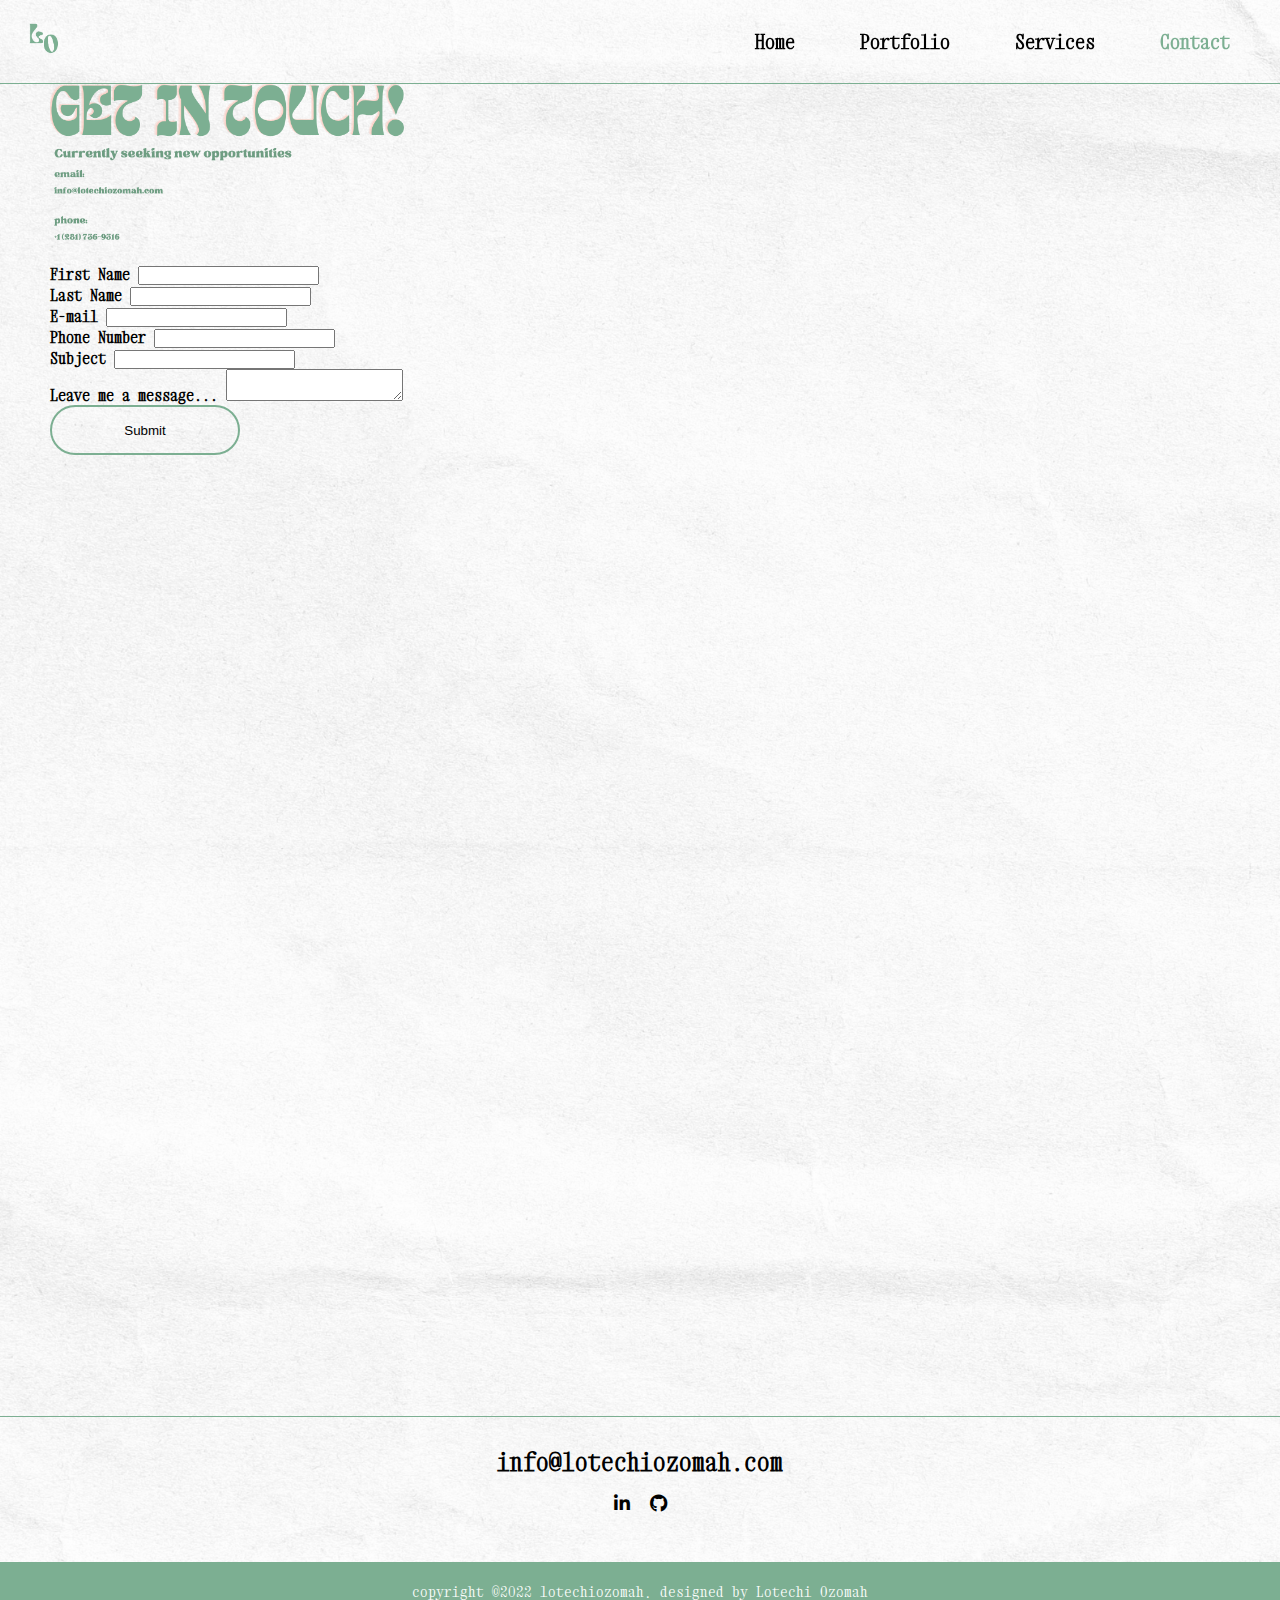
<file: structure/contact.html>
<!DOCTYPE html>
<html lang="en">
<head>
    <meta charset="UTF-8">
    <meta http-equiv="X-UA-Compatible" content="IE=edge">
    <meta name="viewport" content="width=device-width, initial-scale=1.0">

     <!--==================== CSS ====================-->
     <link rel="stylesheet" href="../style/style.css">
     <link rel="stylesheet" href="https://cdnjs.cloudflare.com/ajax/libs/font-awesome/6.1.1/css/all.min.css">

      <!--==================== Bootstrap CSS ====================-->
      <link href="https://cdn.jsdelivr.net/npm/bootstrap@5.0.1/dist/css/bootstrap.min.css" rel="stylesheet" 
      integrity="sha384-+0n0xVW2eSR5OomGNYDnhzAbDsOXxcvSN1TPprVMTNDbiYZCxYbOOl7+AMvyTG2x" crossorigin="anonymous">

    <title>Contact</title>
</head>
<body>

    <div class="container-2">
        
        <!--==================== HEADER ====================-->
    <header class="header" id="header">
       <div class="logo">
           <a href="../structure/index.html">
               <img src = "../assets/logo.png">
             
           </a>
       </div>

       <ul class="menu-list">
           <div class="icon cancel-btn">
               <i class="fa-solid fa-xmark"></i>
           </div>
           <li><a href="../structure/index.html">Home</a></li>
           <li><a href="../structure/portfolio.html">Portfolio</a></li>
           <li><a href="../structure/services.html">Services</a></li>
           <li><a  class = "current"  href="../structure/contact.html">Contact</a></li> 
       </ul>

       <div class="icon menu-btn">
           <i class="fa-solid fa-bars"></i>
       </div>
   </header>
   <script src="../scripts/index.js"></script>


    <!--==================== PAGE CONTENT ====================-->
   <div class="container mt-5">
    <img src="../assets/contact.png">
    <form class="row g-3" action="https://formsubmit.co/lotechisdev@gmail.com" method="POST">
        <div class="col-md-5">
            <label for="firstName" class="form-label">First Name</label>
            <input type="text" class="form-control" id="firstName" required>
        </div>
        <div class="col-md-5">
            <label for="lastName" class="form-label">Last Name</label>
            <input type="text" class="form-control" id="lastName" required>
        </div>
        <div class="col-md-5">
            <label for="emailInfo" class="form-label">E-mail</label>
            <input type="email" class="form-control" id="emailInfo" required>
        </div>
        <div class="col-md-5">
            <label for="phoneNumber" class="form-label">Phone Number</label>
            <input type="text" class="form-control" id="phoneNumber">
        </div>
        <div class="col-md-10">
            <label for="subject" class="form-label"> Subject </label>
            <input type="text" class="form-control" id="subject" required>
        </div>
        <div class="col-md-10">
            <label for="comments" class="form-label"> Leave me a message...</label>
            <textarea class="form-control" id="comments" row="4" required></textarea>
        </div>
        <div class="col-md-12">
            <button type="submit" class="btn btn-outline-primary">Submit</button>
        </div>
    </form>
    </div>

     <!--==================== FOOTER ====================-->
    <footer>
        <div class="footer-content">
            <h3>info@lotechiozomah.com</h3>
            <ul class="socials">
                <li>
                    <a href="https://linkedin.com/in/lozomah"> <i class="fa-brands fa-linkedin-in"></i> </a>
                </li>
                <li>
                    <a href="https://github.com/lotechiozomah"> <i class="fa-brands fa-github"></i> </a>
                </li>
            </ul>
        </div>
        <div class="footer-bottom">
            <p>copyright &copy;2022 lotechiozomah. designed by <span>Lotechi Ozomah</span></p>
        </div>
    </footer>

   </div>

   <script src="https://cdn.jsdelivr.net/npm/bootstrap@5.0.1/dist/js/bootstrap.bundle.min.js" 
   integrity="sha384-gtEjrD/SeCtmISkJkNUaaKMoLD0//ElJ19smozuHV6z3Iehds+3Ulb9Bn9Plx0x4" crossorigin="anonymous"></script>

    
</body>
</html>
</file>
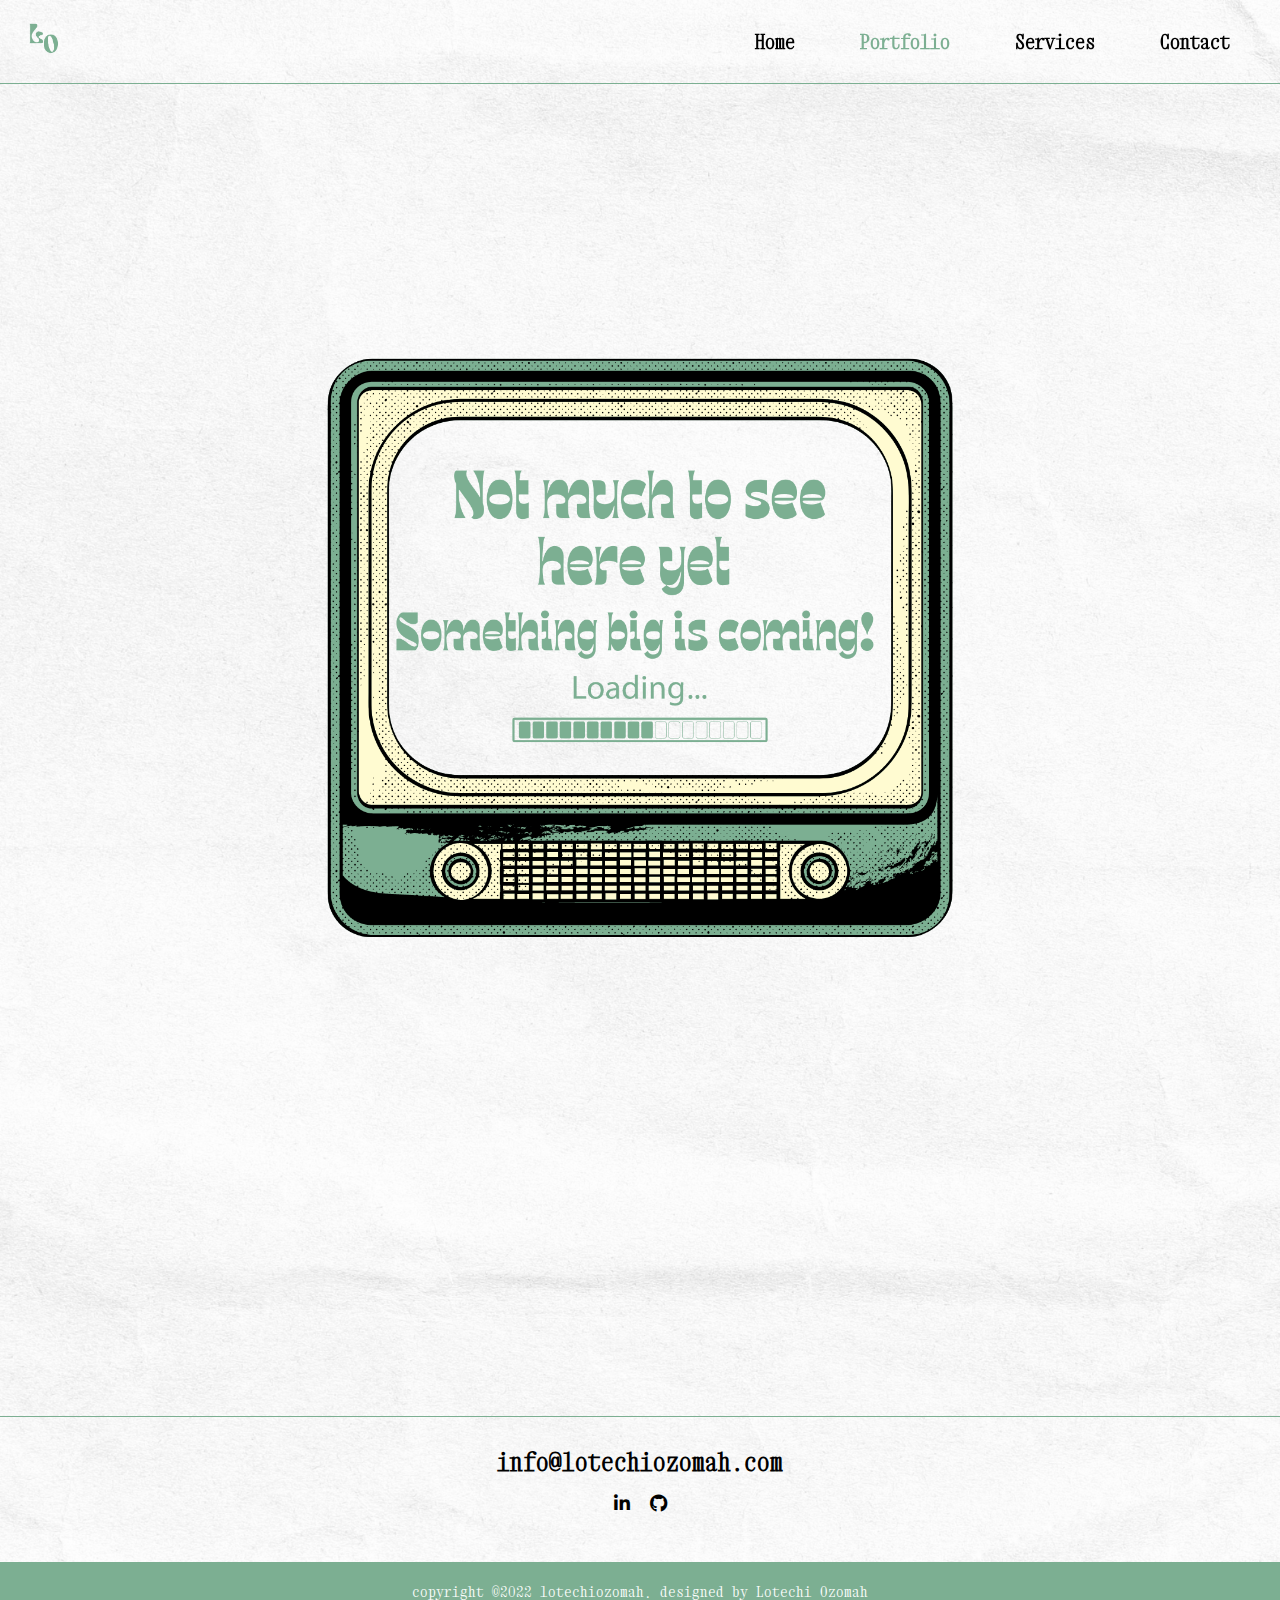
<file: structure/portfolio.html>
<!DOCTYPE html>
<html lang="en">
<head>
    <meta charset="UTF-8">
    <meta http-equiv="X-UA-Compatible" content="IE=edge">
    <meta name="viewport" content="width=device-width, initial-scale=1.0">

     <!--==================== CSS ====================-->
     <link rel="stylesheet" href="../style/style.css">
     <link rel="stylesheet" href="https://cdnjs.cloudflare.com/ajax/libs/font-awesome/6.1.1/css/all.min.css">
 

    <title> Portfolio </title>
</head>
<body>

    <div class="container-2">
        
        <!--==================== HEADER ====================-->
    <header class="header" id="header">
       <div class="logo">
           <a href="../structure/index.html">
               <img src = "../assets/logo.png">
             
           </a>
       </div>

       <ul class="menu-list">
           <div class="icon cancel-btn">
               <i class="fa-solid fa-xmark"></i>
           </div>
           <li><a href="../structure/index.html">Home</a></li>
           <li><a class = "current"  href="../structure/portfolio.html">Portfolio</a></li>
           <li><a href="../structure/services.html">Services</a></li>
           <li><a href="../structure/contact.html">Contact</a></li> 
       </ul>

       <div class="icon menu-btn">
           <i class="fa-solid fa-bars"></i>
       </div>
   </header>

    <!--==================== CONTENT ====================-->
   <div class="portfolio">
    <img src="../assets/portfolio.png"> 
   </div>

   <script src="../scripts/index.js"></script>

    <!--==================== FOOTER ====================-->

   <footer>
    <div class="footer-content">
        <h3>info@lotechiozomah.com</h3>
        <ul class="socials">
            <li>
                <a href="https://linkedin.com/in/lozomah"> <i class="fa-brands fa-linkedin-in"></i> </a>
            </li>
            <li>
                <a href="https://github.com/lotechiozomah"> <i class="fa-brands fa-github"></i> </a>
            </li>
        </ul>
    </div>
    <div class="footer-bottom">
        <p>copyright &copy;2022 lotechiozomah. designed by <span>Lotechi Ozomah</span></p>
    </div>
</footer>
   </div>
    
</body>
</html>
</file>
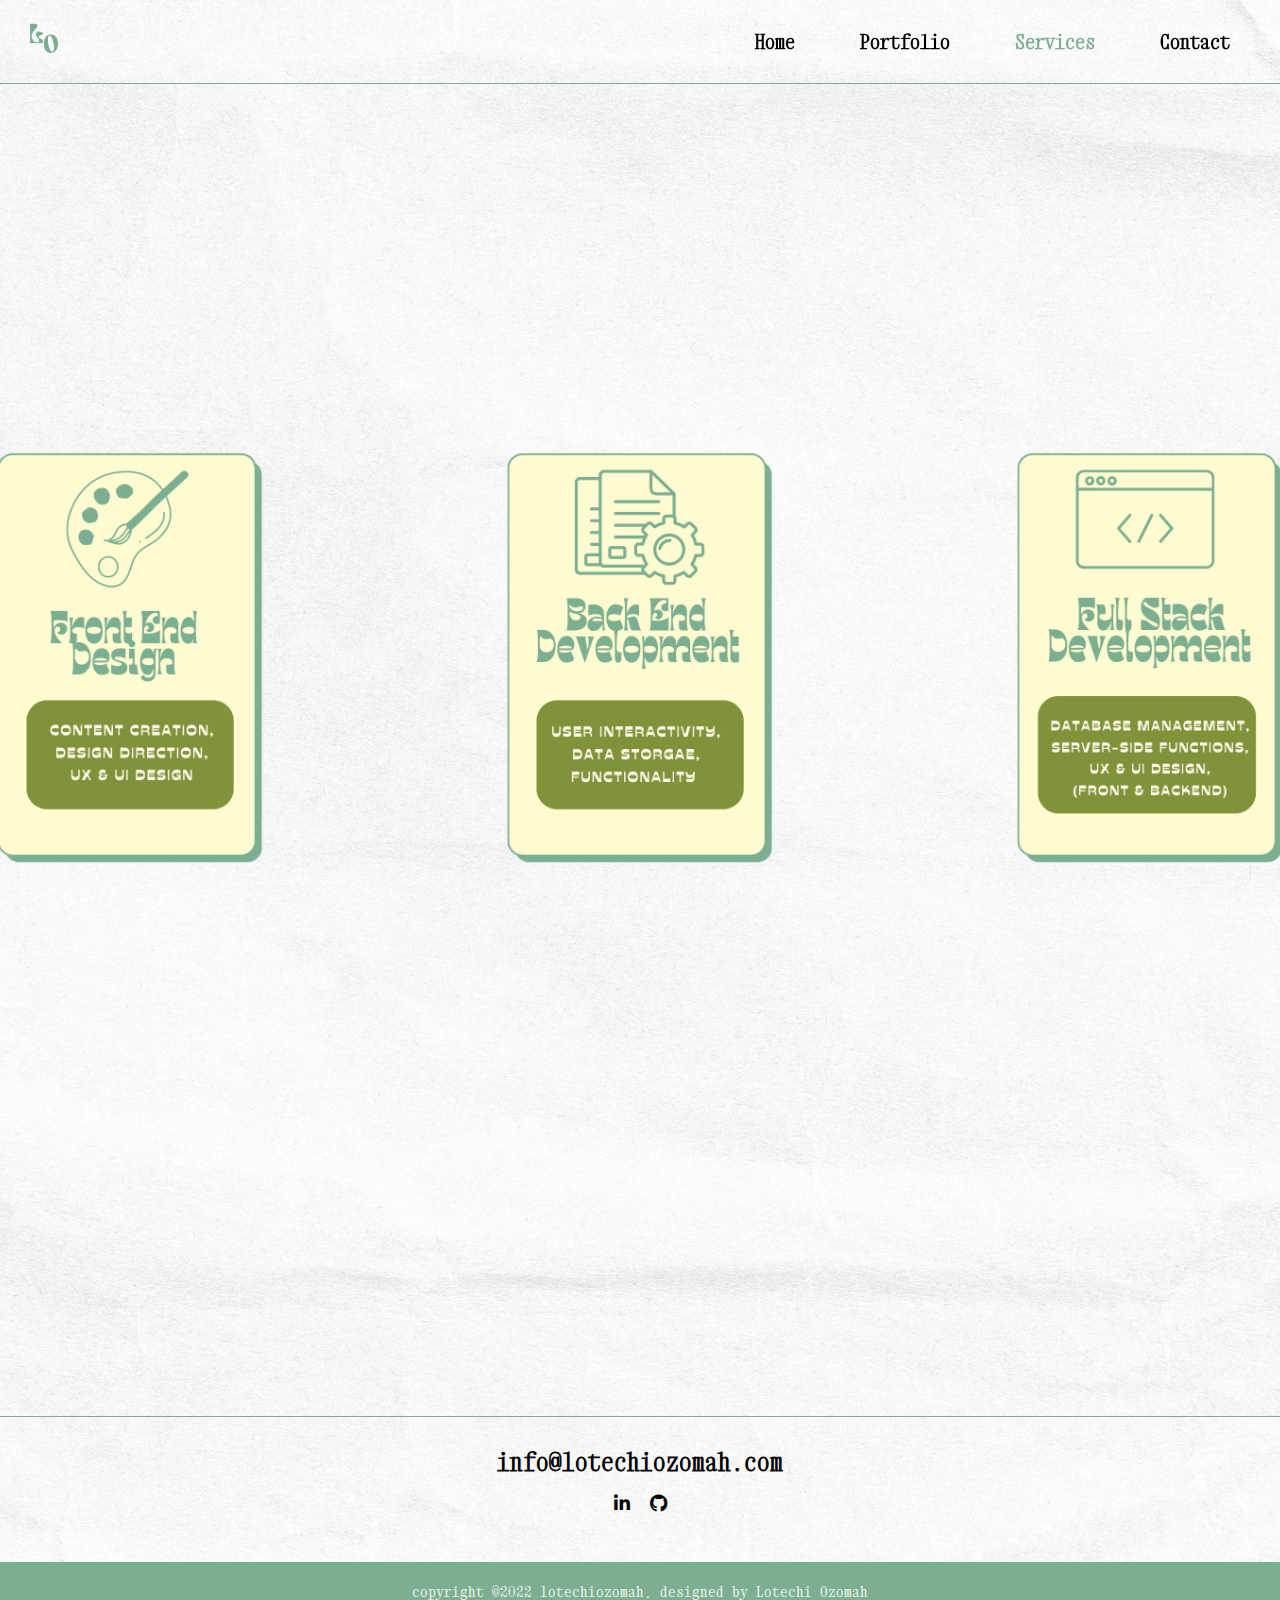
<file: structure/services.html>
<!DOCTYPE html>
<html lang="en">
<head>
    <meta charset="UTF-8">
    <meta http-equiv="X-UA-Compatible" content="IE=edge">
    <meta name="viewport" content="width=device-width, initial-scale=1.0">

    <!--==================== CSS ====================-->
    <link rel="stylesheet" href="../style/style.css">
    <link rel="stylesheet" href="https://cdnjs.cloudflare.com/ajax/libs/font-awesome/6.1.1/css/all.min.css">

    <title>Services</title>
</head>
<body>
    <div class="container-2">
         <!--==================== HEADER ====================-->
    <header class="header" id="header">
        <div class="logo">
            <a href="../structure/index.html">
                <img src = "../assets/logo.png">
              
            </a>
        </div>

        <ul class="menu-list">
            <div class="icon cancel-btn">
                <i class="fa-solid fa-xmark"></i>
            </div>
            <li><a href="../structure/index.html">Home</a></li>
            <li><a href="../structure/portfolio.html">Portfolio</a></li>
            <li><a class = "current"  href="../structure/services.html">Services</a></li>
            <li><a href="../structure/contact.html">Contact</a></li> 
        </ul>

        <div class="icon menu-btn">
            <i class="fa-solid fa-bars"></i>
        </div>
    </header>
    <script src="../scripts/index.js"></script>

     <!--==================== CONTENT ====================-->

    <div class="services">
        <div class="box">
            <a href="../structure/contact.html">
                <img src="../assets/front.png" >
            </a>
        </div>

        <div class="box">
            <a href="../structure/contact.html">
                <img src="../assets/back.png" >
            </a>
        </div>

        <div class="box">
            <a href="../structure/contact.html">
                <img src="../assets/full.png" >
            </a>
        </div>

      </div>

       <!--==================== FOOTER ====================-->

      <footer>
        <div class="footer-content">
            <h3>info@lotechiozomah.com</h3>
            <ul class="socials">
                <li>
                    <a href="https://linkedin.com/in/lozomah"> <i class="fa-brands fa-linkedin-in"></i> </a>
                </li>
                <li>
                    <a href="https://github.com/lotechiozomah"> <i class="fa-brands fa-github"></i> </a>
                </li>
            </ul>
        </div>
        <div class="footer-bottom">
            <p>copyright &copy;2022 lotechiozomah. designed by <span>Lotechi Ozomah</span></p>
        </div>
    </footer>

    </div>


</body>
</html>
</file>
<file: style/style.css>
@import url('https://fonts.googleapis.com/css2?family=Cormorant+Garamond:wght@300&display=swap');
@import url('https://fonts.googleapis.com/css2?family=Zen+Loop&display=swap');
@import url('https://fonts.googleapis.com/css2?family=Xanh+Mono&display=swap');

*{
    margin: 0;
    padding: 0;
    box-sizing: border-box;
}

.container-1{
    background-image: url(../assets/background.png);
    margin: auto;
    width: 100%;
    height: 120vh;
    background-size: cover;
    background-position: center;
    position: relative;
}

.container-2{
    background-image: url(../assets/background2.png);
    margin: auto;
    width: 100%;
    height: 180vh;
    background-size: cover;
    background-position: center;
    position: relative;
}

.container{
    position: absolute;
    top: 80px;
    left: 50px;
    text-align: left;
}
.container img{
    width: 60%;
}


.container p{
    font-size: 15px;
    font-weight: bold;
    color: #7CAF92;
}

.container form{
    font-family: 'Xanh Mono', monospace;
    font-weight: bold;
}

.container button{
    width: 190px;
    height: 50px;
    border: 2px solid #7CAF92;
    border-radius: 25px;
    color: black;
    background-color: transparent;
    border-radius: 25px;
    transition: color 0.6 ease;
    cursor: pointer;
}


.container button:hover a {
    color: #fff;
}

.container button:hover {
    background-color: #7CAF92;
    border: 2px solid #7CAF92;;
}


/* HEADER */
.header{
    display: flex;
    align-items: center;
    justify-content: space-between;
    position: fixed;
    z-index: 5;
    width: 100%;
    padding: 20px 0;
    border-bottom: 1px solid #7CAF92;;
    transition: all 0.3s ease;
}

#about footer{
    position: absolute;
    bottom: 0;
    left:0;
    right: 0;
    border-top: 1px solid #7CAF92;;
    height: auto;
    width: 100vw;
    font-family: 'Xanh Mono', monospace;
    padding-top: 30px;
}
#about .footer-content{
    display: flex;
    align-items: center;
    justify-content: center;
    flex-direction: column;
    text-align: center;
}

#about .footer-content h3{
    font-size: 25px;
}

#about .socials{
    list-style: none;
    color:#7CAF92;
    display: flex;
    align-items: center;
    justify-content: center;
    margin: 1rem 0 3rem 0;
}

#about .socials li{
    margin: 0 10px;
}

#about .socials a{
    text-decoration: none;
    color: black;
    font-size: 18px;
}

#about .footer-bottom{
    padding: 20px;
    font-size: 15px;
    text-align: center;
    background: #7CAF92;
    color: white;
}


.container-2 footer{
    position: absolute;
    bottom: 0;
    left:0;
    right: 0;
    border-top: 1px solid #7CAF92;;
    height: auto;
    width: 100vw;
    font-family: 'Xanh Mono', monospace;
    padding-top: 30px;
}
.footer-content{
    display: flex;
    align-items: center;
    justify-content: center;
    flex-direction: column;
    text-align: center;
}
.footer-content h3{
    font-size: 25px;
}

.socials{
    list-style: none;
    color:#7CAF92;
    display: flex;
    align-items: center;
    justify-content: center;
    margin: 1rem 0 3rem 0;
}

.socials li{
    margin: 0 10px;
}

.socials a{
    text-decoration: none;
    color: black;
    font-size: 18px;
}
.footer-bottom{
    padding: 20px;
    font-size: 15px;
    text-align: center;
    background: #7CAF92;
    color: white;
}


.header.sticky{
    padding: 20px 0;
    background: white;
}
.header .logo a{ 
    color: black;
    font-family:'Zen Loop';
    font-size: 20px;
    font-weight: 600;
    text-decoration: none;
    margin: 25px;
}
.header .logo img{
    width: 5%;
}

.header .menu-list{
    display: inline-flex;
}

.menu-list li{
    list-style: none;
}

.menu-list li a{
    color: black;
    font-size: 16px;
    font-weight: 500;
    margin: 50px;
    margin-left: 15px;
    text-decoration: none;
    transition: all 0.3s ease;
    font-family: 'Xanh Mono', monospace;
    font-weight: 800;
}

.menu-list li a:hover{
    color: #7CAF92;
}

.menu-list .current{
    color: #7CAF92;
}

.icon{
    color: #7CAF92;
    font-size: 25px; 
    cursor: pointer;
    display: none;
}

.icon.cancel-btn{
    position:absolute;
    right: 35px;
    top: 30px;
}

/* CONTENT PAGE 1 */

.content-wrapper img{
    width: 30%;
    position: absolute;
    top: 50%;
    left: 50%;
    transform: translate(-50%, -50%) ;
}

.scroll a {
  padding-top: 60px;
}
.scroll a span {
  position: absolute;
  top: 15%;
  left: 50%;
  width: 24px;
  height: 24px;
  margin-left: -12px;
  border-left: 4px solid #7CAF92;
  border-bottom: 4px solid #7CAF92;
  -webkit-transform: rotate(-45deg);
  transform: rotate(-45deg);
  -webkit-animation: sdb04 2s infinite;
  animation: sdb04 2s infinite;
  box-sizing: border-box;
}
@-webkit-keyframes sdb04 {
  0% {
    -webkit-transform: rotate(-45deg) translate(0, 0);
  }
  20% {
    -webkit-transform: rotate(-45deg) translate(-10px, 10px);
  }
  40% {
    -webkit-transform: rotate(-45deg) translate(0, 0);
  }
}
@keyframes sdb04 {
  0% {
    transform: rotate(-45deg) translate(0, 0);
  }
  20% {
    transform: rotate(-45deg) translate(-10px, 10px);
  }
  40% {
    transform: rotate(-45deg) translate(0, 0);
  }
}

/* CONTENT PAGE 2 */
#about{
    background-image: url(../assets/background2.png);
    margin: auto;
    height: 120vh;
    background-size: cover;
    background-position: center;
    position: relative;
}

#about .content p{
    width: 75%;
    text-align: center;
    position: absolute;
    top: 35%;
    left: 50%;
    transform: translate(-50%, -50%) ;
    font-size: 35px;
    font-family: 'Xanh Mono', monospace;
    font-weight: 800;
}

.button{
    position: absolute;
    top: 55%;
    left: 50%;
    transform: translate(-50%, -50%);
    text-align: center;
}

.btn a{
    text-decoration: none;
    color: black;
    font-size: 16px;
    font-family: 'Xanh Mono', monospace;
}

.btn{
    text-decoration: none;
    width: 190px;
    height: 50px;
    border: 2px solid #7CAF92;
    border-radius: 25px;
    color: black;
    background-color: transparent;
    border-radius: 25px;
    transition: color 0.6 ease;
    cursor: pointer;
}

.btn:hover a {
    color: #fff;
}

.btn:hover {
    background-color: #7CAF92;
}

/* SERVICES */

.services{
    display: flex;
	flex-direction: row;
	justify-content: center;
    position: absolute;
    top: 40%;
    left: 50%;
    transform: translate(-50%, -50%) ;
}

.box{
	transition: 0.5s;
}

.box img{
    width: 510px;
}

.box:hover{
    transform: scale(1.3);
    z-index: 2;
}

.portfolio img{
    width: 50%;
    position: absolute;
    top: 40%;
    left: 50%;
    transform: translate(-50%, -50%) ;
}

@media only screen and (max-width: 576px){
    /* HEADER */
    .container-1{
    margin: auto;
    width: 100%;
    height: 120vh;
    background-size: cover;
    background-position: center;
    position: relative;
    }

    .header{
        padding: 0.5px 0;
    }
    .header.sticky{
        padding: 0.5px 0;
    }
    body.disabledScroll{
        overflow: hidden;
    }
    .icon{
        display: block;
        margin: 25px;
    }

    .icon.hide{
        display: none;
    }

    .header .menu-list{
        position: fixed;
        top: 0;
        left: -100%;
        height: 100vh;
        width: 100%;
        max-width: 400px;
        background: white;
        display: block;
        padding: 40px 0;
        text-align: center;
        transition: all 0.3s ease;
    }

    .header .logo img{
        width: 8%;
    }
    

    .header .menu-list.active{
        left: 0%;
    }

    .header .menu-list li{
        margin-top: 70px;
    }

    .header .menu-list li a{
        font-size: 45px;
    }

    .menu-list li a:hover{
        color: #7CAF92;
    }

   /* CONTENT PAGE 1 */

   .content-wrapper img{
    width: 100%;
    position: absolute;
    top: 40%;
    left: 50%;
    transform: translate(-50%, -50%) ;
   }

   .scroll a span {
    position: absolute;
    top: 60%;
    left: 50%;
   }

   #about .content p{
    width: 75%;
    text-align: center;
    position: absolute;
    top: 30%;
    left: 50%;
    transform: translate(-50%, -50%) ;
    font-size: 20px;
    font-family: 'Xanh Mono', monospace;
    font-weight: 800;
}

.container img{
    width: 90%;
}

.container{
    position: absolute;
    top: 80px;
    left: 0px;
    text-align: left;
}


.container p{
    font-size: 5px;
    font-weight: bold;
    color: #7CAF92;
}

.services{
    display: flex;
	flex-direction: column;
	justify-content: center;
    position: absolute;
    top: 45%;
    left: 50%;
    transform: translate(-50%, -50%) ;
}

.box img{
    width: 250px;
}

.portfolio img{
    width: 90%;
    position: absolute;
    top: 40%;
    left: 50%;
    transform: translate(-50%, -50%) ;
}

}

@media only screen and (min-device-width: 577px) and (max-device-width: 768px){
     /* HEADER */
     .container-1{
        margin: auto;
        width: 100%;
        height: 120vh;
        background-size: cover;
        background-position: center;
        position: relative;
        }
    
        .header{
            padding: 0.5px 0;
        }
        .header.sticky{
            padding: 0.5px 0;
        }
        body.disabledScroll{
            overflow: hidden;
        }
        .icon{
            display: block;
            margin: 25px;
        }
    
        .icon.hide{
            display: none;
        }
    
        .header .menu-list{
            position: fixed;
            top: 0;
            left: -100%;
            height: 100vh;
            width: 100%;
            max-width: 400px;
            background: white;
            display: block;
            padding: 40px 0;
            text-align: center;
            transition: all 0.3s ease;
        }
    
        .header .menu-list.active{
            left: 0%;
        }

        .header .logo img{
            width: 8%;
        }
    
        .header .menu-list li{
            margin-top: 70px;
        }
    
        .header .menu-list li a{
            font-size: 45px;
        }
    
        .menu-list li a:hover{
            color: #76AFC4;
        }
    
       /* CONTENT PAGE 1 */
    
       .content-wrapper img{
        width: 75%;
        position: absolute;
        top: 35%;
        left: 50%;
        transform: translate(-50%, -50%) ;
       }
    
       
       .scroll a span {
        position: absolute;
        top: 50%;
        left: 50%;
       }

       .services{
        display: flex;
        flex-direction: column;
        justify-content: center;
        position: absolute;
        top: 40%;
        left: 50%;
        transform: translate(-50%, -50%) ;
    }
    
    .box img{
        width: 350px;
    }

    .portfolio img{
        width: 85%;
        position: absolute;
        top: 40%;
        left: 50%;
        transform: translate(-50%, -50%) ;
    }
}

@media only screen and (min-device-width: 768px) and (max-device-width: 992px){
    .container-1{
        margin: auto;
        width: 100%;
        height: 120vh;
        background-size: cover;
        background-position: center;
        position: relative;
        }

    /* CONTENT PAGE 1 */
    
    .content-wrapper img{
        width: 75%;
        position: absolute;
        top: 35%;
        left: 50%;
        transform: translate(-50%, -50%) ;
       }
    
       .scroll a span {
        position: absolute;
        top: 60%;
        left: 50%;
       }

       .services{
        display: flex;
        flex-direction: column;
        justify-content: center;
        position: absolute;
        top: 45%;
        left: 50%;
        transform: translate(-50%, -50%) ;
    }
    
    .box img{
        width: 300px;
    }



}

@media only screen and (min-device-width: 992px) and (max-device-width: 1200px){
    .container-1{
        margin: auto;
        width: 100%;
        height: 120vh;
        background-size: cover;
        background-position: center;
        position: relative;
        }

    /* CONTENT PAGE 1 */
    
    .content-wrapper img{
        width: 50%;
        position: absolute;
        top: 45%;
        left: 50%;
        transform: translate(-50%, -50%) ;
       }
    
       .scroll a span {
        position: absolute;
        top: 60%;
        left: 50%;
       }

       .services{
        display: flex;
        flex-direction: row;
        justify-content: center;
        position: absolute;
        top: 40%;
        left: 50%;
        transform: translate(-50%, -50%) ;
    }
    
    .box img{
        width: 260px;
    }


}

@media only screen and (min-device-width: 1201px) {
    .container-1{
        position: relative;
    }

    .header .menu-list li a{
        font-size: 20px;
    }

    .content-wrapper img{
        width: 50%;
        position: absolute;
        top: 50%;
        left: 50%;
        transform: translate(-50%, -50%) ;
       }
    
    
       .scroll a span {
        position: absolute;
        top: 80%;
        left: 50%;
       }


}
</file>
